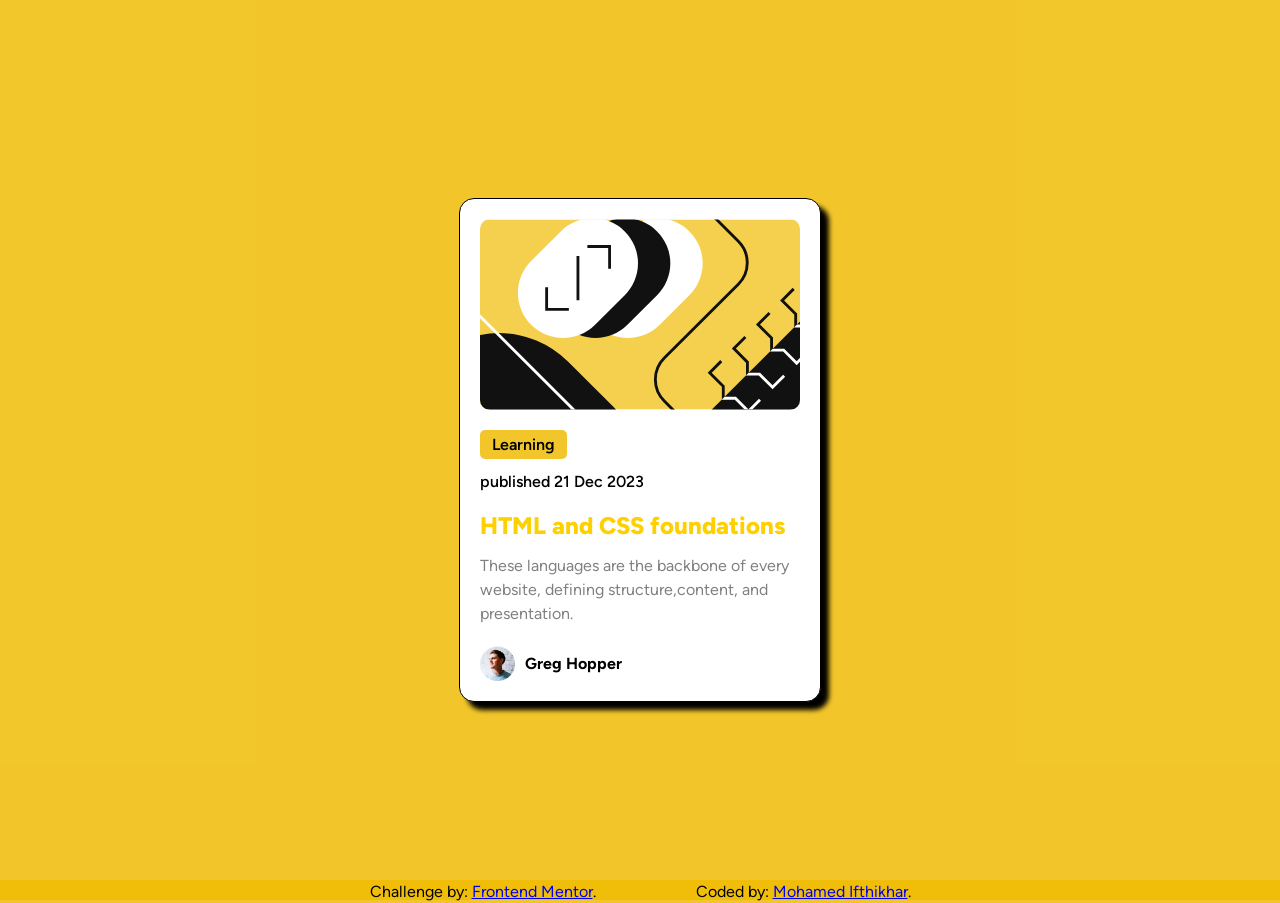
<file: blog post/index.html>
<!DOCTYPE html>
<html lang="en">
<head>
  <meta charset="UTF-8">
  <meta name="viewport" content="width=device-width, initial-scale=1.0"> <!-- displays site properly based on user's device -->

  <link rel="icon" type="image/png" sizes="32x32" href="./assets/images/favicon-32x32.png">
  <link rel="stylesheet" href="styles.css">
  <title>Frontend Mentor | Blog preview card</title>

</head>
<body>
    <div class = "container">
        <div class = "card">
            <img  class = "blog-image" src = "./assets/images/illustration-article.svg" alt = "design image">
            <p class = "blog-tag">Learning</p>
            <p class = "published-date">published 21 Dec 2023</p>

            <h2>HTML and CSS foundations</h2>

            <p class  = "content">
                These languages are the backbone of every 
                website, defining structure,content, and presentation.
            </p>
            <div class = "author">
                <img src="./assets/images/image-avatar.webp" alt="author profile">
                <span>
                    Greg Hopper
                </span>
            </div>
        </div>

    </div>
  
  <footer class="attribution">
    <span class = "frontendmentor">
    Challenge by: <a href="https://www.frontendmentor.io?ref=challenge">Frontend Mentor</a>. 
    </span>
    <span class = "me">
    Coded by: <a href="https://www.linkedin.com/in/mohamed-ifthikhar-1a4588352/?skipRedirect=true" target="_blank">Mohamed Ifthikhar</a>.
    </span>
  </footer>
</body>
</html>
</file>
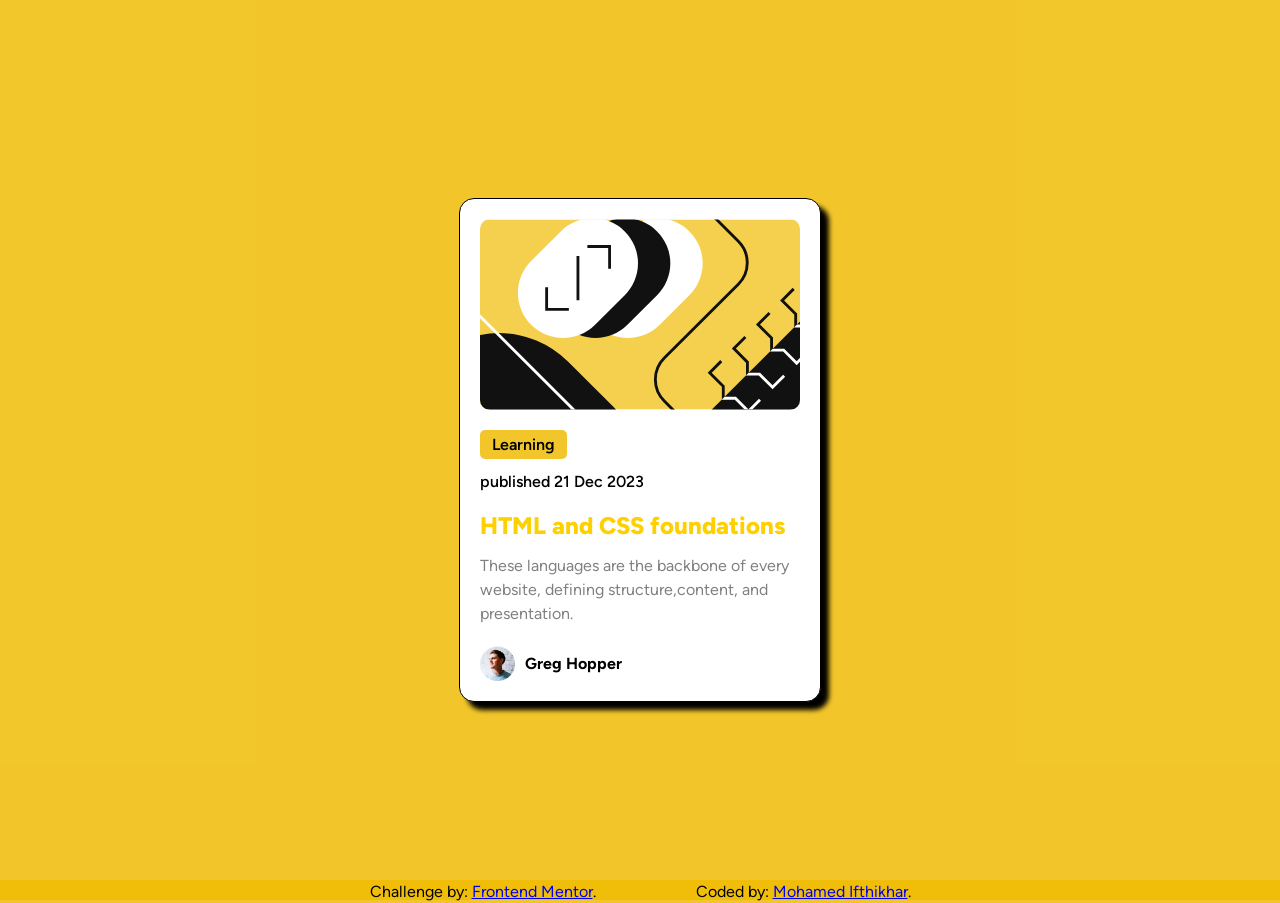
<file: blog-post/index.html>
<!DOCTYPE html>
<html lang="en">
<head>
  <meta charset="UTF-8">
  <meta name="viewport" content="width=device-width, initial-scale=1.0"> <!-- displays site properly based on user's device -->

  <link rel="icon" type="image/png" sizes="32x32" href="./assets/images/favicon-32x32.png">
  <link rel="stylesheet" href="styles.css">
  <title>Frontend Mentor | Blog preview card</title>

</head>
<body>
    <div class = "container">
        <div class = "card">
            <img  class = "blog-image" src = "./assets/images/illustration-article.svg" alt = "design image">
            <p class = "blog-tag">Learning</p>
            <p class = "published-date">published 21 Dec 2023</p>

            <h2>HTML and CSS foundations</h2>

            <p class  = "content">
                These languages are the backbone of every 
                website, defining structure,content, and presentation.
            </p>
            <div class = "author">
                <img src="./assets/images/image-avatar.webp" alt="author profile">
                <span>
                    Greg Hopper
                </span>
            </div>
        </div>

    </div>
  
  <footer class="attribution">
    <span class = "frontendmentor">
        Challenge by: <a href="https://www.frontendmentor.io?ref=challenge">Frontend Mentor</a>. 
    </span>
    <span class = "me">
        Coded by: <a href="https://www.linkedin.com/in/mohamed-ifthikhar-1a4588352/?skipRedirect=true" target="_blank">Mohamed Ifthikhar</a>.
    </span>
  </footer>
</body>
</html>
</file>
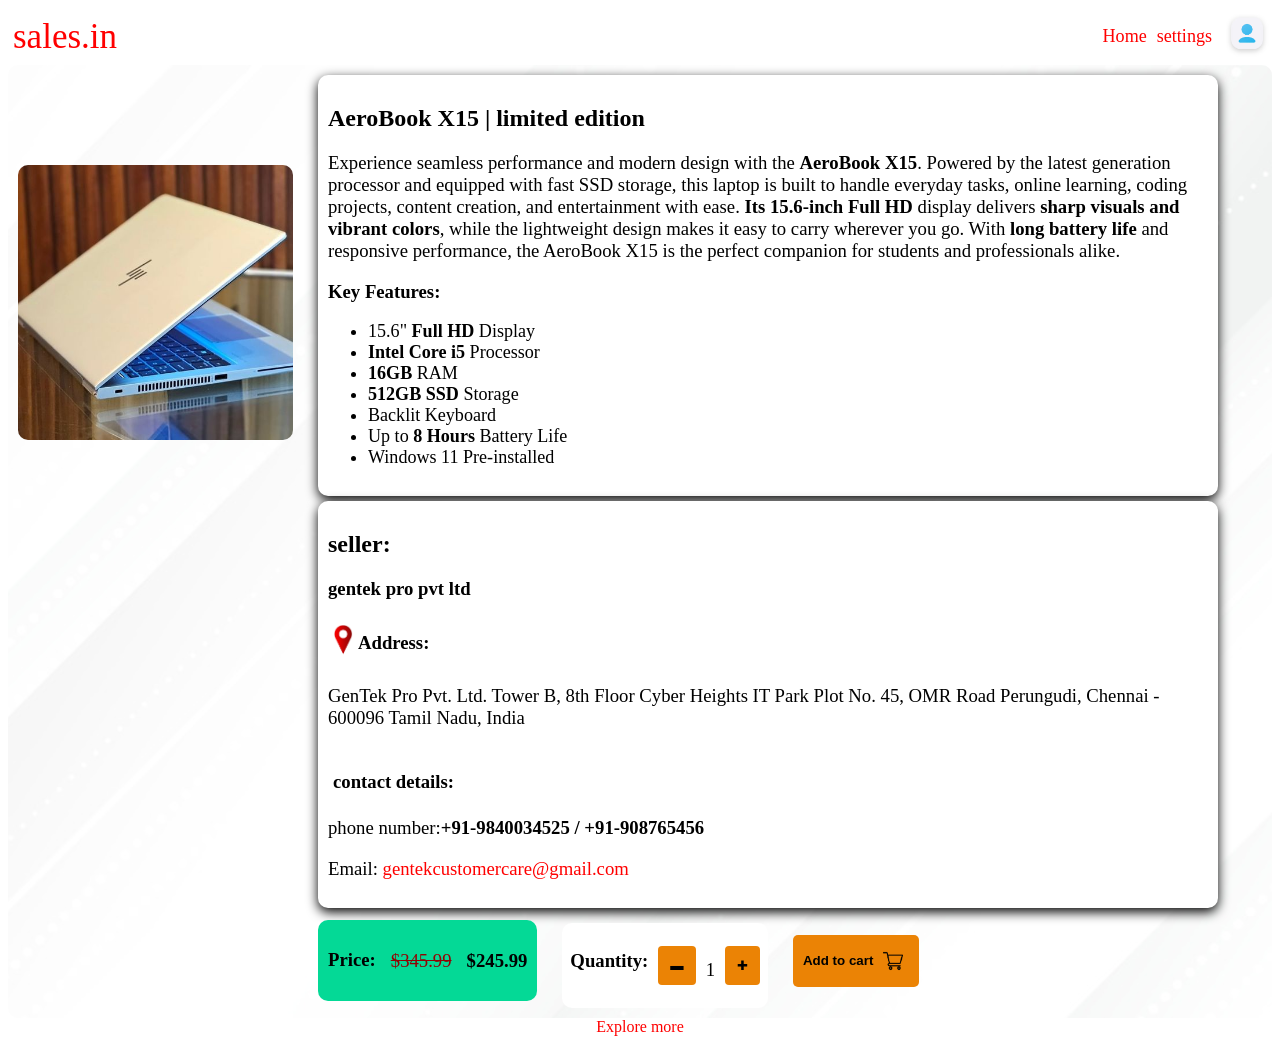
<file: product page/index.html>
<!DOCTYPE html>
<html lang="en">
<head>
    <meta charset="UTF-8">
    <meta name="viewport" content="width=device-width, initial-scale=1.0">
    <title>sales.in | product page</title>
    <link rel="icon" sizes = "34x34" href="./assets/icon.jpg">
    <link rel="stylesheet" href="styles.css">
    <script src = "script.js" defer></script>
</head>
<body>
    <nav>
        <div class = "logo"><a href="#">sales.in</a></div>
        <div class = user-access>
            <ul>
                <li><a href="#">Home</a></li>
                <li><a id = "setting-btn">settings</a></li>
             </ul>
            <a href="#"><img src="./assets/guest icon.avif" alt="customer profile" class="profile"></a>
        </div>
        <button class = "menu-icon" id = "menu-toggle">☰</button>
        <div class = "menu-dropdown">
            <button class = "darkMode-btn">Dark Mode</button>

        </div>
    </nav>
   
    <div class = "product-container">

        <div class = "img-holder">
            <img class = "product-img" src="./assets/laptop.jpg" alt="product image">
        </div>
        
        <div class = "product-card">
            <div class = "product-info">
                <h2 class = "product name">AeroBook X15 | limited edition </h2>
                <p>Experience seamless performance and modern design with the <span class = "bold-text">AeroBook X15</span>. Powered by the latest generation processor and equipped with fast SSD storage, this laptop is built to handle everyday tasks, online learning, coding projects, content creation, and entertainment with ease.

                <span class = "bold-text">Its 15.6-inch Full HD </span>display delivers <span class = "bold-text">sharp visuals and vibrant colors</span>, while the lightweight design makes it easy to carry wherever you go. With <span class = "bold-text">long battery life</span> and responsive performance, the AeroBook X15 is the perfect companion for students and professionals alike.</p>
                <h3>Key Features:</h3>
                <ul>
                       <li>15.6" <span class = "bold-text">Full HD</span> Display</li> 
                       <li><span class = "bold-text">Intel Core i5</span> Processor</li> 
                      <li><span class = "bold-text">16GB</span> RAM</li> 
                       <li><span class = "bold-text">512GB SSD</span> Storage</li> 
                        <li>Backlit Keyboard</li> 
                        <li>Up to <span class = "bold-text">8 Hours</span> Battery Life</li> 
                       <li>Windows 11 Pre-installed</li> 
                 </ul>
            </div>
        <div class = "seller">
            <div class = "seller-details">
                <h2>seller:</h2>
                <span class = "bold-text">
                    <p class = "seller-name">gentek pro pvt ltd</p>
                </span>
                <h3 class = "address">
                    <a href="#">
                    <img class = "location-icon" src="./assets/location-icon.png" alt="location"></a>
                    <p>Address: </p>
                </h3>
                    <p class = "seller-address">GenTek Pro Pvt. Ltd.
                    Tower B, 8th Floor
                    Cyber Heights IT Park
                    Plot No. 45, OMR Road
                    Perungudi, Chennai - 600096
                    Tamil Nadu, India</p>
            </div>
            <div class = "contact">
                <h3>contact details:</h3>
                <p>phone number:<span class = "bold-text">+91-9840034525 / +91-908765456</span></p>
                <p>Email: <a class = "email" href="#">gentekcustomercare@gmail.com</a></p>
            </div>
        </div>
        <div class = "pricing">
            <div class = "price">
                <h3>Price:</h3>
                <p class="old-price" >$<span id = "price">345.99</span></p>
                <span class = "bold-text">
                    <p class="new-price" >$<span id = "discount-price">245.99</span></p>
                </span>
            </div>
            <div class = "quantity">
                <h3>Quantity:</h3>
                <button class = "minus-btn" id = "quantity-minus">▬</button>
                <p class = "quantity-count" id = "quantity">1</p>
                <button class = "add-btn" id = "quantity-add">✚</button>
            </div>
            <div class = "cart">
                <button class = "add-cart-btn" id = "add-cart"><span id = "add-cartText">Add to cart </span><img class = "cart-icon "src="./assets/cart-icon.png" alt="cart" ></button>
                
            </div>
            
            
        </div>
        
    </div>
    
    </div>
    <footer><a href="#">Explore more</a></footer>
</body>
    
</html>
</file>
<file: blog post/styles.css>
@font-face{
    font-family: "Figtree";
    src:url("./assets/fonts/Figtree-VariableFont_wght.ttf")
}


body{
    
    margin:0px ;
    font-family: 'Figtree';
}

.container{
    height:100vh;

    display:flex;
    justify-content: center;
    align-items: center;

    background-color: #f0bc02d6;
}

.card{
    width:320px;
    padding:20px;
    border-radius: 15px;
    border: 1px solid black;
    background-color: white;
    box-shadow: 8px 8px 5px black;
}

.card:hover {
    transform: translateY(-20px);
}
.card {
    transition: transform 0.2s ease;
}

.blog-image{
    width:320px;
    border-radius: 10px;
}
.blog-tag{
    display: inline-block;
    border-radius: 5px;
    background-color: #f0bc02d6;
    padding:5px 12px;
    font-weight: 600;
    margin-bottom: -3px;
}
.published-date{
    font-weight: 550;
}
h2{
    color: rgb(255, 208, 0);
    font-weight: 800;
}

.content{
    color: grey;
    margin-bottom: 20px;
    margin-top:-6px;
    line-height: 1.5;
    font-weight: 400;
    
}
.author{
    display: flex;
    align-items: center;
    gap: 10px;
}
.author img{
    width:35px;
}
.author span{
    font-weight: bold;
}

footer{
    background-color:#f0bc02d6;

    display: flex;
    justify-content: center;
    align-items:center;
    flex-wrap: wrap;

    gap: 100px;
    padding:2px;
    margin-top: -20px;
    font-weight: 400;

}
</file>
<file: blog-post/styles.css>
@font-face{
    font-family: "Figtree";
    src:url("./assets/fonts/Figtree-VariableFont_wght.ttf")
}


body{
    
    margin:0px ;
    font-family: 'Figtree';
}

.container{
    height:100vh;

    display:flex;
    justify-content: center;
    align-items: center;

    background-color: #f0bc02d6;
}

.card{
    width:320px;
    padding:20px;
    border-radius: 15px;
    border: 1px solid black;
    background-color: white;
    box-shadow: 8px 8px 5px black;
}

.card:hover {
    transform: translateY(-20px);
}
.card {
    transition: transform 0.2s ease;
}

.blog-image{
    width:320px;
    border-radius: 10px;
}
.blog-tag{
    display: inline-block;
    border-radius: 5px;
    background-color: #f0bc02d6;
    padding:5px 12px;
    font-weight: 600;
    margin-bottom: -3px;
}
.published-date{
    font-weight: 550;
}
h2{
    color: rgb(255, 208, 0);
    font-weight: 800;
}

.content{
    color: grey;
    margin-bottom: 20px;
    margin-top:-6px;
    line-height: 1.5;
    font-weight: 400;
    
}
.author{
    display: flex;
    align-items: center;
    gap: 10px;
}
.author img{
    width:35px;
}
.author span{
    font-weight: bold;
}

footer{
    background-color:#f0bc02d6;

    display: flex;
    justify-content: center;
    align-items:center;
    flex-wrap: wrap;

    gap: 100px;
    padding:2px;
    margin-top: -20px;
    font-weight: 400;

}
</file>
<file: product page/styles.css>
:root{
    --background-color: #FFFFFF;
    --text-color: #000000;
    --card-color: #f3f0f0;
    --bg-image:url(./assets/background.jpg);
    --secondary-color: rgb(235, 131, 5);
    --misc-color:rgb(4, 217, 150);
    --active:rgba(211, 4, 4, 0.973);
}

.dark{
        --background-color: #000000;
        --text-color: rgba(255 255 255 / 0.86);
        --card-color: #000000;
        --bg-image:url("./assets/dark background.PNG");
        --secondary-color: rgb(19, 3, 98);
        --misc-color:rgb(10, 116, 202);
        --active:rgba(125, 158, 250, 0.556);
    }
body{
    background:var(--background-color);
    color: var(--text-color);
}
button{
    cursor: pointer;
    color: var(--text-color);
}
.logo a{
   text-decoration: none;
   color: red; 
   font-size: 35px;
   padding: 5px;
}

nav{
    display: flex;
    justify-content: space-between;
    align-items: center;
}
p{
    font-size: 1.17rem;
}
ul{
    font-size: 1.13rem;
}


.menu-icon{
    display: none;
}


.menu-dropdown{
    opacity: 0;
    display: flex;
    justify-content: center;
    position: absolute;
    top:65px;
    right:0px;
    z-index: 10;
    background-color: var(--card-color);
    width: 25%;
    height: 25%;
    border-radius: 10px;
}
.menu-dropdown.show{
        opacity: 1;
        transition: all 0.2s ease;
}

.darkMode-btn{
    border:none;
    width:100%;
    height:25%;
    border-radius: 10px;
    padding: 6px 10px;
    font-weight: 600;
    color: var(--text-color);
    background-color: var(--background-color);
}
.darkMode-btn:hover{
    border: 1px solid blue;
    color: var(--active);
}
.darkMode-btn:active{
    background-color: rgb(0 0 0  / 0.2);
}
a{
    color: red;
    text-decoration: none;
}
ul a{
    cursor: pointer;
}
 ul a:hover{
   color: var(--active); 
}
 ul a:active{
   color: rgb(255, 0, 0); 
}
nav ul{
    list-style: none;
    display: flex;
    gap:10px;
}
.user-access{
    display: flex;
    align-items: center;
    gap: 10px;
}

.profile{
      width: 50px;
      display: inline-block;
      object-fit: cover;
      border-radius: 100%;
}

.product-img{
    margin-top: 10vh;
    max-width: 350px;
    max-height: 275px;
    object-fit:cover;
    border-radius: 20px;
    padding: 10px;
}
.product-info:hover, .seller:hover, .profile:hover{
    transform: scale(1.05);
    transition: transform 0.2s ease;
}
.price:hover, .add-cart-btn:hover, .add-btn:hover, .minus-btn:hover{
    transform: scale(1.05);
    transition: transform 0.06s ease;
}

.product-container{
    display: flex;
    gap: 5px;
    background-image: var(--bg-image);
    background-position: center;
    background-size: cover;
    border-radius: 10px;
    padding: 0;
}

.product-card{
    display: flex;
    flex: 1;
    min-width: 200px;
    max-width: 900px;
    flex-direction: column;
    padding: 10px;
}
.product-info{
    background-color: var(--background-color);
    border-radius: 10px;
    margin-bottom: 5px;
    padding: 10px;
    box-shadow: 0 4px 12px;
}
.seller h3{
    padding: 5px;
}
.seller h4{
    margin-bottom: -18px;
    margin-top: -8px;
    padding: 2px;
}
.seller h5{
    font-weight: lighter;
}
.seller{
    border-radius: 10px;
    display: flex;
    overflow: hidden;
    flex-direction: column;
    padding: 10px;
    margin-bottom: 5px;
    background-color: var(--background-color);
    box-shadow: 0 4px 12px;
}
.location-icon{
    width: 20px;
    height: 32px;
    fill: currentColor;
}
.address{
    display: flex;
    align-items: center;
    justify-content: left;
    gap: 5px;
}
.address p{
    margin: 0;
}
.email:hover{
    color: blue;
}
.email:active{
    color:rgb(137, 10, 10);
}
.bold-text{
    font-weight: bold;
}
.pricing{
    display: flex;
    align-items:center;
    justify-content: flex-start;
    gap: 25px;

}
.price{
    display: flex;
    background-color: var(--misc-color);
    border-radius: 10px;
    gap:15px;
    padding:10px;
}
.old-price{
    color: rgb(144, 4, 4);
    text-decoration: line-through;
    font-weight: lighter;
    margin-top: 20px;
}
.new-price{
    font-weight: bold;
    margin-top: 20px;
}
.quantity{
    display:flex;
    background-color: var(--background-color);
    margin-top: 10px;
    gap: 10px;
    padding: 8px;
    border-radius: 10px;
}
.add-btn, .minus-btn{
    background-color: var(--secondary-color);
    padding: 12px;
    margin-top: 15px;
    margin-bottom: 15px;
    border:none;
    border-radius: 4px;
}
.add-btn:active, .minus-btn:active, .add-cart-btn:active{
    background-color: var(--active);
    color: var(--text-color);
}
.quantity-count{
    margin-top: 28px;
}
.add-cart-btn{
    display: flex;
    justify-content: center;
    align-items: center;
    padding:10px;
    gap: 10px;
    font-weight: bold;
    width: fit-content;
    border: none;
    background-color: var(--secondary-color);
    border-radius: 5px;
}

.cart-icon{
     width: 20px;
     object-fit: scale-down;
     cursor: pointer;
    padding:6px;
    margin-left: 0;
    padding-left: 0;
}


footer a{
    display: block;
    text-align: center;
}

@media(max-width:900px)
{
    
    .user-access{
        display: none;
    }
    .menu-icon{
        display:inline-block;
        border: none;
        background: none;
        margin-left: 150px;
        padding-left: 20px;
    }

    .menu-icon:hover{
        font-weight: bold;
    }
    
    .menu-icon:active{
        font-weight: lighter;
    }
    
    .product-container{
        flex-direction: column;
        padding: 20px;
        width: 100%;
    }
    .product-img{
        width:100%;
        max-width: 350px;
        height: auto;
        margin:auto;
    }
    .product-card{
        width: 100%;
        min-width: 0;
    }
    .pricing{
        flex-direction: column;
        margin-top: 10px;
        gap: 10px;
    }
    .product-info, .seller{
        width: 100%;
        min-width: 0;
        box-sizing: border-box;
        overflow-wrap: break-word;
        word-wrap: break-word;
    }
}
</file>
